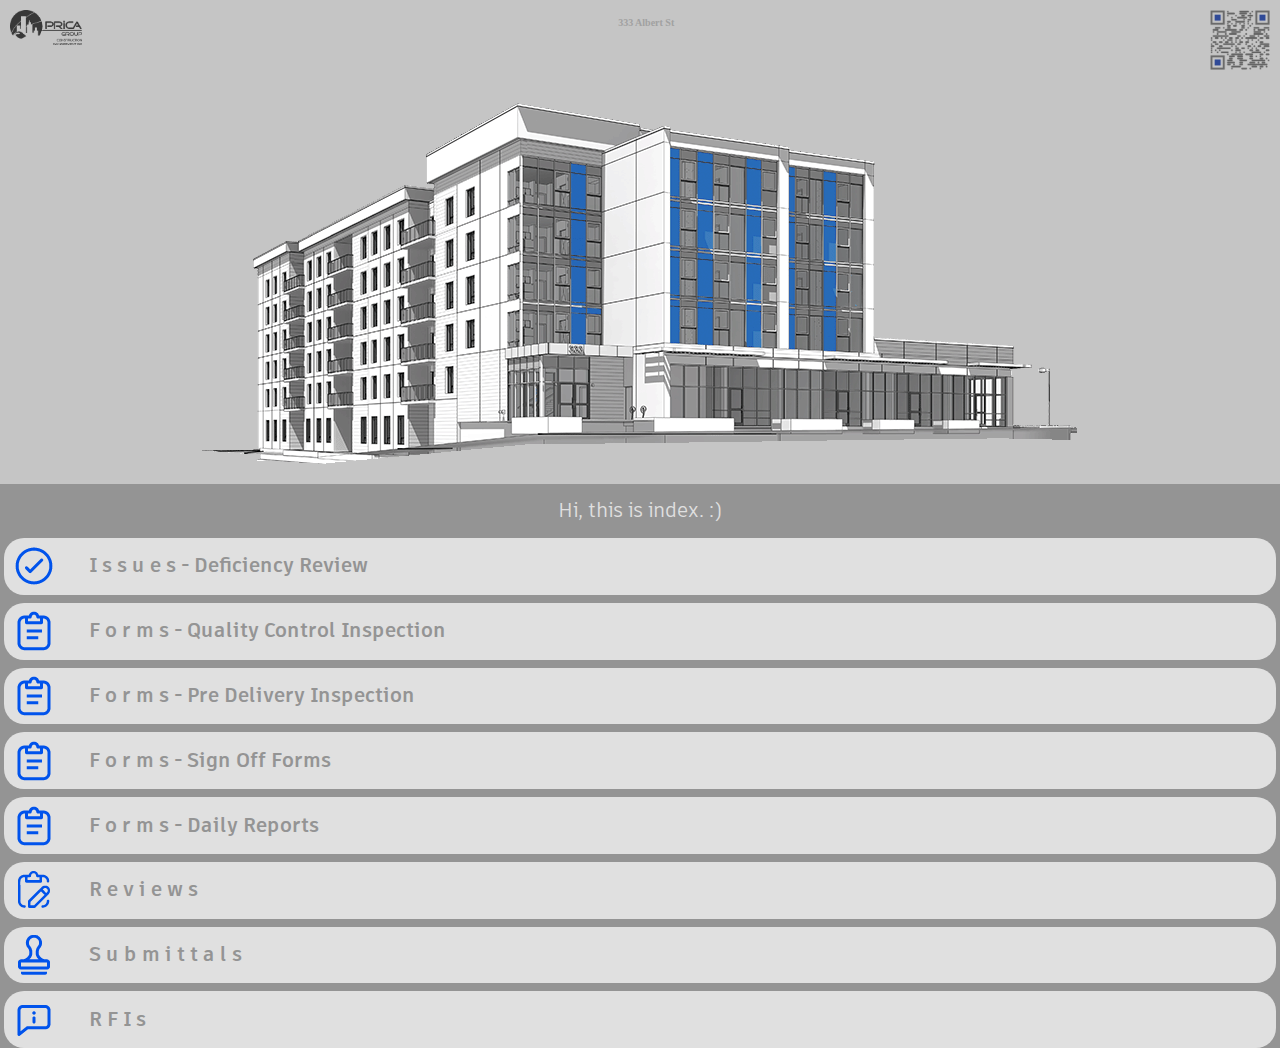
<file: index.html>
<!DOCTYPE html>
<html lang="en">

<head>
    <meta charset="UTF-8">
    <meta name="viewport" content="width=device-width, initial-scale=1.0">
    <title>Power BI Buttons</title>
    <style>
        body {
            position: relative;
            height: 1vh;
            margin: 0rem;
            display: flex;
            flex-direction: column;
            justify-content: space-between;
            background-color: rgb(148, 148, 148);
        }

        /* .upper-buttons, */
        /* .lower-buttons {
            display: flex;
          
            justify-content: space-between;
            padding: 1px;
            background-color: rgb(255, 255, 255);
        } */

        .top_header {
            display: flex;
            justify-content: space-between;
            padding: 10px;
            background-color: rgb(197, 197, 197);
        }

        #top_text{font-size: 10px; font-family: './fonts_and_common_media/Artifakt Element Regula'; color: #a1a1a1;}

        .memorandum_application img {
            width: auto;  /* Maintain aspect ratio */
            height: 35px; /* Set your desired height */
        }

    @font-face {
    font-family: './fonts_and_common_media/Artifakt Element Regular';
    src: url('./fonts_and_common_media/ArtifaktElement-Regular.woff2') format('woff2');
    font-weight: lighter; /* or 'bold' if applicable */
    font-style: normal; /* or 'italic' if applicable */
    }


    @font-face {
    font-family: './fonts_and_common_media/Artifakt Element Bold';
    src: url('./fonts_and_common_media/ArtifaktElement-Bold.woff2') format('woff2');
    font-weight: bold; /* or 'bold' if applicable */
    font-style: normal; /* or 'italic' if applicable */
    }

    

        .main_header {font-family: './fonts_and_common_media/Artifakt Element Bold', sans-serif; background-color: rgb(197, 197, 197); height: 200px;}

        .header2{background-color: rgb(148, 148, 148); font-family: './fonts_and_common_media/Artifakt Element Regular', sans-serif; height: 50px; }



        h1{font-size: 5px; color: rgb(224, 224, 224);text-align: center;}

        /* h2{font-size: 20px; color: rgb(0, 0, 0);text-align: left; font-weight: 900;} */

  
        .main_text{font-family: './fonts_and_common_media/Artifakt Element Regular', sans-serif; font-weight: 100; font-size: 20px;}

        .main_header {
    max-width: 100%; /* Set the maximum width of the container */
    display: flex;
    justify-content: center; /* Center horizontally */
    align-items: center; /* Center vertically */
    height: 100vh; /* Set the container height to fill the viewport height */
}

.main_header img {
    max-width: 100%; /* Make the image responsive */
    height: auto; /* Allow the image to maintain its aspect ratio */
}

/* #qr-image {
    height: 60px;
} */

.report_buttons {
    display: flex;
    /* border: solid rgb(101, 102, 105); */
    border-radius: 20px; /* Rounded corners */
    justify-content: space-between;
    align-items: center; /* Center vertically */
    padding: 1px 1px 1px 10px;
    background-color: rgb(224, 224, 224);
    margin: 4px; /* Adjust margin as needed */
}

.report_buttons a {
    display: flex;
    align-items: center; /* Center vertically */
    text-decoration: none; /* Remove underline for the link */
    width: 100%; /* Make the entire div clickable */
}

.report_buttons a img{
height: 40px;
}

.report_buttons h1 {
    font-family: './fonts_and_common_media/Artifakt Element Bold', sans-serif;
    font-weight: 900;
    font-size: 20px;
    color: rgb(148, 148, 148);
    margin-left: 35px;
}

.button-link {
    display: inline-block;
    padding: 0px 40px 5px 50px;
    background-color: rgb(224, 224, 224); /* Button background color */
    color: #613535; /* Text color */
    text-decoration: none; /* Remove underline from the link */
    border-radius: 10px; /* Rounded corners */
    transition: background-color 0.3s ease; /* Smooth transition on hover */
}

.button-link:hover {
    background-color: #ffffff; /* Change the background color on hover */
}

.report_buttons:hover {
    background-color: #ffffff; /* Change the background color on hover */
}

.module_index{font-family: './fonts_and_common_media/Artifakt Element Bold', sans-serif; font-weight: 600; font-size: 35px; color: rgb(0, 0, 0); text-decoration: none;}

/* ######################################## */

.bottom-text {
    position: bottom;
    bottom: 0;
    font-family: './fonts_and_common_media/Artifakt Element Regular', sans-serif; 
    font-weight: 100; 
    font-size: 9px; 
    text-decoration: none;
    /* width: 100%; */
    left: 0;
    right: 0;
    text-align: center;
    color: rgb(224, 224, 224);
    position: fixed;
    left: 50%; /* Center horizontally */
    transform: translateX(-50%); /* Center horizontally */
    /* padding: 1px; */
}


/* ############################################ */




    </style>
</head>


<!-- ########___################################################################################################################
######################################################################################################################## -->

<body>
    <div class="top_header">
        <a 
            class="memorandum_application">
            <img src="./fonts_and_common_media/app_pgcm_logo.png" alt="PGCM Logo">
        </a>
<h1 id="top_text"> 333 Albert St </h1>
        <!-- <a 
            class="memorandum_application">
            <img src="app_pge_logo.png" alt="Power BI Button">
        </a> -->

        <a 
        class="memorandum_application">
        <img src="./333_albert/app_qr_333_albert.png" alt="QR Sharing app" style="height: 60px;">
    </a>
    </div>
    
    <div class="main_header"><img id="imageid" src="./333_albert/albert333.png" alt="333 Albert Street, Waterloo, Ontario"></div>
    <div class="header2"><h1 class="main_text">Hi, this is index. :)</h1></div>

<!-- ############################### -->



<!-- ############################### -->


    <div class="report_buttons">
        <a href="https://app.powerbi.com/view?r=eyJrIjoiZjY0OGVlMTMtYzhkNC00MThjLWI4MWYtMDViNGNkM2E5MjJmIiwidCI6Ijg0MWZjZmJkLTU3ZTYtNGU1Mi1iYWVmLWMyYTU2YzAyY2NkNSJ9">
            <img src="./333_albert/acc_issues_icon.png" alt="Issues Button" height="80" >
            <h1 class="module_index">I s s u e s  -  Deficiency Review</h1>
        </a>
    </div>


    <div class="report_buttons">
        <a href="https://app.powerbi.com/view?r=eyJrIjoiZjY0OGVlMTMtYzhkNC00MThjLWI4MWYtMDViNGNkM2E5MjJmIiwidCI6Ijg0MWZjZmJkLTU3ZTYtNGU1Mi1iYWVmLWMyYTU2YzAyY2NkNSJ9">
            <img src="./333_albert/acc_forms_icon.png" alt="Forms Button" height="80" >
            <h1 class="module_index">F o r m s - Quality Control Inspection</h1>
        </a>
    </div>

    <div class="report_buttons">
        <a href="https://app.powerbi.com/view?r=eyJrIjoiZjY0OGVlMTMtYzhkNC00MThjLWI4MWYtMDViNGNkM2E5MjJmIiwidCI6Ijg0MWZjZmJkLTU3ZTYtNGU1Mi1iYWVmLWMyYTU2YzAyY2NkNSJ9">
            <img src="./333_albert/acc_forms_icon.png" alt="Forms Button" height="80" >
            <h1 class="module_index">F o r m s - Pre Delivery Inspection</h1>
        </a>
    </div>

    <div class="report_buttons">
        <a href="https://app.powerbi.com/view?r=eyJrIjoiZjY0OGVlMTMtYzhkNC00MThjLWI4MWYtMDViNGNkM2E5MjJmIiwidCI6Ijg0MWZjZmJkLTU3ZTYtNGU1Mi1iYWVmLWMyYTU2YzAyY2NkNSJ9">
            <img src="./333_albert/acc_forms_icon.png" alt="Forms Button" height="80" >
            <h1 class="module_index">F o r m s - Sign Off Forms</h1>
        </a>
    </div>

    <div class="report_buttons">
        <a href="https://app.powerbi.com/view?r=eyJrIjoiZjY0OGVlMTMtYzhkNC00MThjLWI4MWYtMDViNGNkM2E5MjJmIiwidCI6Ijg0MWZjZmJkLTU3ZTYtNGU1Mi1iYWVmLWMyYTU2YzAyY2NkNSJ9">
            <img src="./333_albert/acc_forms_icon.png" alt="Forms Button" height="80" >
            <h1 class="module_index">F o r m s - Daily Reports</h1>
        </a>
    </div>

    <div class="report_buttons">
        <a href="https://app.powerbi.com/view?r=eyJrIjoiZjY0OGVlMTMtYzhkNC00MThjLWI4MWYtMDViNGNkM2E5MjJmIiwidCI6Ijg0MWZjZmJkLTU3ZTYtNGU1Mi1iYWVmLWMyYTU2YzAyY2NkNSJ9">
            <img src="./333_albert/acc_reviews_icon.png" alt="Reviews Button" height="80" >
            <h1 class="module_index">R e v i e w s</h1>
        </a>
    </div>


    <div class="report_buttons">
        <a href="https://app.powerbi.com/view?r=eyJrIjoiZjY0OGVlMTMtYzhkNC00MThjLWI4MWYtMDViNGNkM2E5MjJmIiwidCI6Ijg0MWZjZmJkLTU3ZTYtNGU1Mi1iYWVmLWMyYTU2YzAyY2NkNSJ9">
            <img src="./333_albert/acc_submittals_icon.png" alt="Submittals Button" height="80" >
            <h1 class="module_index">S u b m i t t a l s</h1>
        </a>
    </div>


    <div class="report_buttons">
        <a href="https://app.powerbi.com/view?r=eyJrIjoiZjY0OGVlMTMtYzhkNC00MThjLWI4MWYtMDViNGNkM2E5MjJmIiwidCI6Ijg0MWZjZmJkLTU3ZTYtNGU1Mi1iYWVmLWMyYTU2YzAyY2NkNSJ9">
            <img src="./333_albert/acc_rfi_icon.png" alt="RFIs Button" height="80" >
            <h1 class="module_index">R F I s</h1>
        </a>
    </div>

    <!-- <div class="report_buttons">
        <a href="https://app.powerbi.com/view?r=eyJrIjoiZjY0OGVlMTMtYzhkNC00MThjLWI4MWYtMDViNGNkM2E5MjJmIiwidCI6Ijg0MWZjZmJkLTU3ZTYtNGU1Mi1iYWVmLWMyYTU2YzAyY2NkNSJ9">
            <img src="./333_albert/acc_correspondence_icon.png" alt="Correspondence Button" height="80" >
            <h1 class="module_index">C o r r e s p o n d e n c e</h1>
        </a>
    </div> -->

   <div>
    <p class="bottom-text">Prica Group Construction Management Inc</p>
</div>

</body>

</html>
</file>
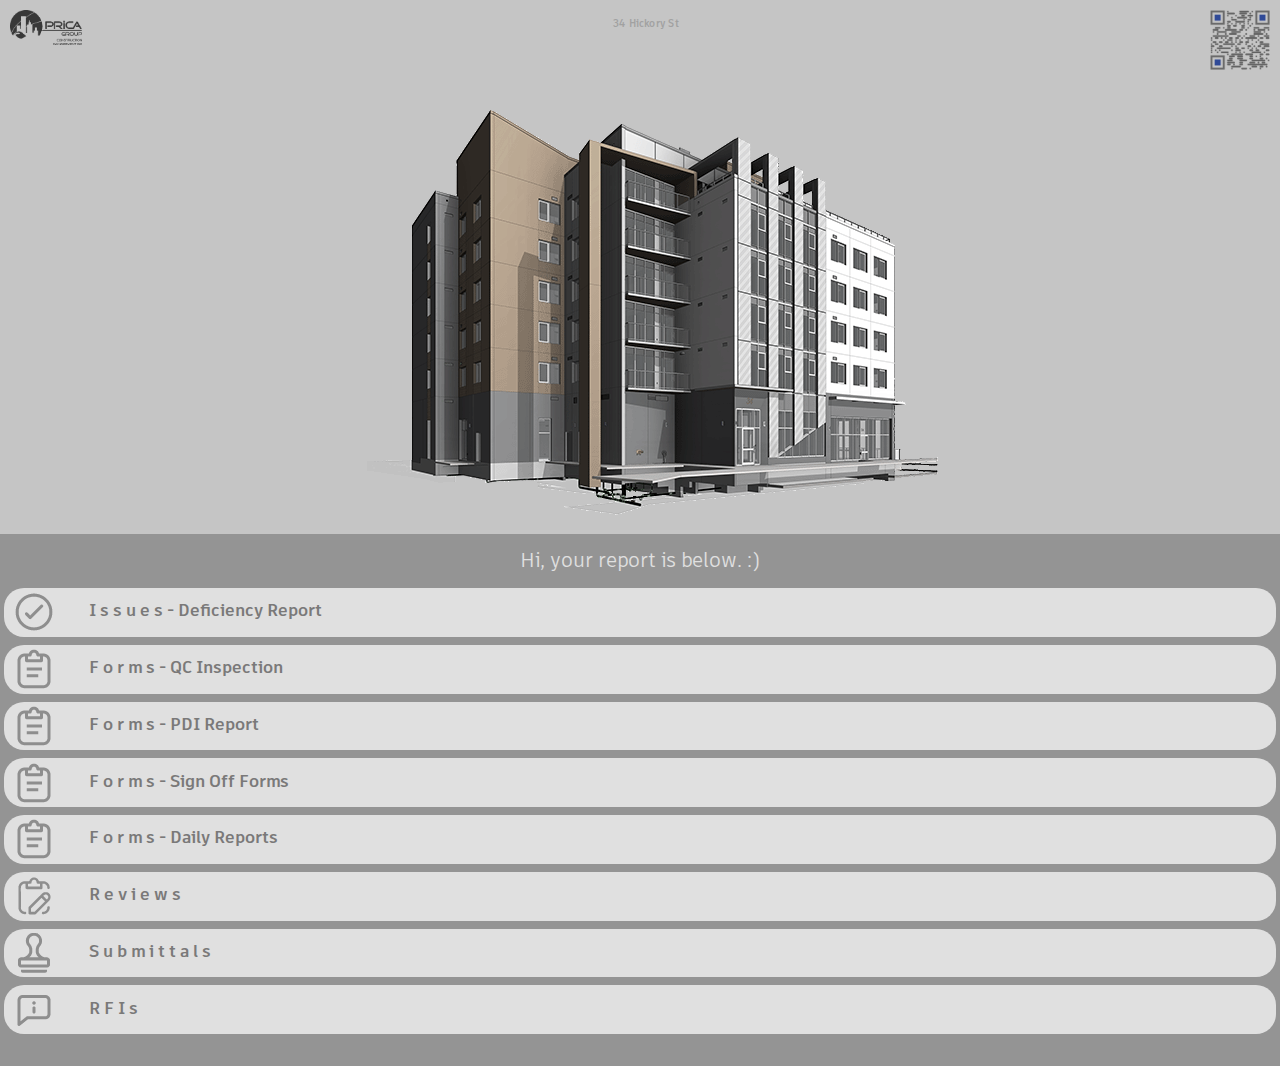
<file: 34hickory_waterloo.html>
<!DOCTYPE html>
<html lang="en">

<head>
    <meta charset="UTF-8">
    <meta name="viewport" content="width=device-width, initial-scale=1.0">
    <title>34 Hickory St - Reports</title>
    <link rel="icon" href="./fonts_and_common_media/pg_globe_favicon.ico" type="image/x-icon">
    <style>
        body {
            position: relative;
            height: 1vh;
            margin: 0rem;
            display: flex;
            flex-direction: column;
            justify-content: space-between;
            background-color: rgb(148, 148, 148);
        }

        /* .upper-buttons, */
        /* .lower-buttons {
            display: flex;
          
            justify-content: space-between;
            padding: 1px;
            background-color: rgb(255, 255, 255);
        } */

        .top_header {
            display: flex;
            justify-content: space-between;
            padding: 10px;
            background-color: rgb(197, 197, 197);
        }

        #top_text{font-size: 10px; font-family: './fonts_and_common_media/Artifakt Element Bold'; color: #a1a1a1;}

        .memorandum_application img {
            width: auto;  /* Maintain aspect ratio */
            height: 35px; /* Set your desired height */
        }

    @font-face {
    font-family: './fonts_and_common_media/Artifakt Element Regular';
    src: url('./fonts_and_common_media/ArtifaktElement-Regular.woff2') format('woff2');
    font-weight: lighter; /* or 'bold' if applicable */
    font-style: normal; /* or 'italic' if applicable */
    }


    @font-face {
    font-family: './fonts_and_common_media/Artifakt Element Bold';
    src: url('./fonts_and_common_media/ArtifaktElement-Bold.woff2') format('woff2');
    font-weight: bold; /* or 'bold' if applicable */
    font-style: normal; /* or 'italic' if applicable */
    }

    

        .main_header {font-family: './fonts_and_common_media/Artifakt Element Bold', sans-serif; background-color: rgb(197, 197, 197); height: 200px;}

        .header2{background-color: rgb(148, 148, 148); font-family: './fonts_and_common_media/Artifakt Element Regular', sans-serif; height: 50px; }

        .header3{background-color: rgb(148, 148, 148); font-family: './fonts_and_common_media/Artifakt Element Regular', sans-serif; height: 25px; }


        h1{font-size: 5px; color: rgb(224, 224, 224);text-align: center;}

        /* h2{font-size: 20px; color: rgb(0, 0, 0);text-align: left; font-weight: 900;} */

  
        .main_text{font-family: './fonts_and_common_media/Artifakt Element Regular', sans-serif; font-weight: 100; font-size: 20px;}

        .main_header {
    max-width: 100%; /* Set the maximum width of the container */
    display: flex;
    justify-content: center; /* Center horizontally */
    align-items: center; /* Center vertically */
    height: 100vh; /* Set the container height to fill the viewport height */
}

.main_header img {
    max-width: 100%; /* Make the image responsive */
    height: auto; /* Allow the image to maintain its aspect ratio */
}

/* #qr-image {
    height: 60px;
} */

.report_buttons {
    display: flex;
    /* border: solid rgb(101, 102, 105); */
    border-radius: 20px; /* Rounded corners */
    justify-content: space-between;
    align-items: center; /* Center vertically */
    padding: 1px 1px 1px 10px;
    background-color: rgb(224, 224, 224);
    margin: 4px; /* Adjust margin as needed */
}

.report_buttons a {
    display: flex;
    align-items: center; /* Center vertically */
    text-decoration: none; /* Remove underline for the link */
    width: 100%; /* Make the entire div clickable */
}

.report_buttons a img{
height: 40px;
}

.report_buttons h1 {
    font-family: './fonts_and_common_media/Artifakt Element Bold', sans-serif;
    font-weight: 900;
    font-size: 20px;
    color: rgb(148, 148, 148);
    margin-left: 35px;
}

.button-link {
    display: inline-block;
    padding: 0px 40px 5px 50px;
    background-color: rgb(224, 224, 224); /* Button background color */
    color: #613535; /* Text color */
    text-decoration: none; /* Remove underline from the link */
    border-radius: 10px; /* Rounded corners */
    transition: background-color 0.3s ease; /* Smooth transition on hover */
}

.button-link:hover {
    background-color: #ffffff; /* Change the background color on hover */
}

.report_buttons:hover {
    background-color: #ffffff; /* Change the background color on hover */
}

.module_index{font-family: './fonts_and_common_media/Artifakt Element Bold', sans-serif; font-weight: 600; font-size: 35px; color: rgb(0, 0, 0); text-decoration: none;}
h1.module_index{font-family: './fonts_and_common_media/Artifakt Element Bold', sans-serif; font-weight: 600; font-size: 17px; color: rgb(122, 121, 121); text-decoration: none;}




/* ######################################## */

.bottom-text {
    position: bottom;
    bottom: 0;
    font-family: './fonts_and_common_media/Artifakt Element Regular', sans-serif; 
    font-weight: 100; 
    font-size: 9px; 
    text-decoration: none;
    /* width: 100%; */
    left: 0;
    right: 0;
    text-align: center;
    color: rgb(224, 224, 224);
    position: fixed;
    left: 50%; /* Center horizontally */
    transform: translateX(-50%); /* Center horizontally */
    /* padding: 1px; */
}


/* ############################ssSSSSS################ */

#the_bottom_text{margin-top: 20px; color: rgb(148, 148, 148);}


/* <div class="header34"><h1 class="main_text_b"> "*" </h1></div> */

    </style>
</head>


<!-- ########___################################################################################################################
######################################################################################################################## -->

<body>
    <div class="top_header">
        <a 
            class="memorandum_application">
            <img src="./fonts_and_common_media/app_pgcm_logo.png" alt="PGCM Logo">
        </a>
<h1 id="top_text"> 34 Hickory St </h1>
        <!-- <a 
            class="memorandum_application">
            <img src="app_pge_logo.png" alt="Power BI Button">
        </a> -->

    <a 
    class="memorandum_application">
    <img src="./34_hickory/app_qr_34_hickory.png" alt="QR Sharing app" style="height: 60px;">
</a>
    </div>
    
    <div class="main_header"><img id="imageid" src="./34_hickory/34_hickory_street_waterloo.png" alt="34 Hickory Street, Waterloo, Ontario"></div>
    <!-- <div class="main_header"><img id="imageid" src="34_hickory_street_waterloo.png" alt="34 Hickory Street, Waterloo, Ontario"></div>
    <div class="main_header"><img id="imageid" src="./333_albert/34_hickory_street_waterloo.png" alt="34 Hickory Street, Waterloo, Ontario"></div>
    <div class="main_header"><img id="imageid" src="./333_albert/albert333.png" alt="333 Albert Street, Waterloo, Ontario"></div> -->
    <div class="header2"><h1 class="main_text">Hi, your report is below. :)</h1></div>

<!-- ############################### -->

 
<!-- ############################### -->





    <div class="report_buttons">
        <a href="https://app.powerbi.com/view?r=eyJrIjoiMmIyZTU1NDYtODFhZS00OWM5LWE4NzMtNjhjOTVlN2Y2YjY3IiwidCI6Ijg0MWZjZmJkLTU3ZTYtNGU1Mi1iYWVmLWMyYTU2YzAyY2NkNSJ9">
            <img src="./34_hickory/acc_issues_icon.png" alt="Issues Button" height="80" >
            <h1 class="module_index">I s s u e s  -  Deficiency Report</h1>
        </a>
    </div>


    <div class="report_buttons">
        <a href="https://app.powerbi.com/view?r=eyJrIjoiNzRkOTBhMzUtZmI1MS00NjQ2LTg5YjgtYzM2ZjY4MWFmMmUzIiwidCI6Ijg0MWZjZmJkLTU3ZTYtNGU1Mi1iYWVmLWMyYTU2YzAyY2NkNSJ9">
            <img src="./34_hickory/acc_forms_icon.png" alt="Forms Button" height="80" >
            <h1 class="module_index">F o r m s - QC Inspection</h1>
        </a>
    </div>

    <div class="report_buttons">
        <a href="https://app.powerbi.com/view?r=eyJrIjoiYTRkZDI3YjktMjQyZi00YzY5LWExMjAtNWU0NGNlN2EyMWExIiwidCI6Ijg0MWZjZmJkLTU3ZTYtNGU1Mi1iYWVmLWMyYTU2YzAyY2NkNSJ9">
            <img src="./34_hickory/acc_forms_icon.png" alt="Forms Button" height="80" >
            <h1 class="module_index">F o r m s - PDI Report</h1>
        </a>
    </div>

    <div class="report_buttons">
        <a href="https://app.powerbi.com/view?r=eyJrIjoiZDA0ZGU3YjAtMGNhZS00NmQ1LTkyZjYtMmY1YmUxODI1OTQ2IiwidCI6Ijg0MWZjZmJkLTU3ZTYtNGU1Mi1iYWVmLWMyYTU2YzAyY2NkNSJ9">
            <img src="./34_hickory/acc_forms_icon.png" alt="Forms Button" height="80" >
            <h1 class="module_index">F o r m s - Sign Off Forms</h1>
        </a>
    </div>

    <div class="report_buttons">
        <a href="https://app.powerbi.com/view?r=eyJrIjoiMTI1OWQ4N2MtNTdmNi00NTQxLWJhZDctOGZmMDA4NjM5MjczIiwidCI6Ijg0MWZjZmJkLTU3ZTYtNGU1Mi1iYWVmLWMyYTU2YzAyY2NkNSJ9">
            <img src="./34_hickory/acc_forms_icon.png" alt="Forms Button" height="80" >
            <h1 class="module_index">F o r m s - Daily Reports</h1>
        </a>
    </div>


    <div class="report_buttons">
        <a href="https://app.powerbi.com/view?r=eyJrIjoiNGExZmVmZDQtMTMyMy00MjQ1LWI3OWMtNGQ1MGEwODQ1YTVkIiwidCI6Ijg0MWZjZmJkLTU3ZTYtNGU1Mi1iYWVmLWMyYTU2YzAyY2NkNSJ9">
            <img src="./34_hickory/acc_reviews_icon.png" alt="Reviews Button" height="80" >
            <h1 class="module_index">R e v i e w s</h1>
        </a>
    </div>


    <div class="report_buttons">
        <a href="https://app.powerbi.com/view?r=eyJrIjoiNGIxM2EyMjAtYTZhYy00MzY2LTk1MzYtOGEzNGIwOWJjNTE1IiwidCI6Ijg0MWZjZmJkLTU3ZTYtNGU1Mi1iYWVmLWMyYTU2YzAyY2NkNSJ9">
            <img src="./34_hickory/acc_submittals_icon.png" alt="Submittals Button" height="80" >
            <h1 class="module_index">S u b m i t t a l s</h1>
        </a>
    </div>


    <div class="report_buttons">
        <a href="https://app.powerbi.com/view?r=eyJrIjoiZjM4YjFmNmQtMjAzOS00YzYzLWE2ZjQtODE1NmViMDYzYTI0IiwidCI6Ijg0MWZjZmJkLTU3ZTYtNGU1Mi1iYWVmLWMyYTU2YzAyY2NkNSJ9">
            <img src="./34_hickory/acc_rfi_icon.png" alt="RFIs Button" height="80" >
            <h1 class="module_index">R F I s</h1>
        </a>
    </div>

    <!-- <div class="report_buttons">
        <a href="https://app.powerbi.com/view?r=eyJrIjoiZjY0OGVlMTMtYzhkNC00MThjLWI4MWYtMDViNGNkM2E5MjJmIiwidCI6Ijg0MWZjZmJkLTU3ZTYtNGU1Mi1iYWVmLWMyYTU2YzAyY2NkNSJ9">
            <img src="./333_albert/acc_correspondence_icon.png" alt="Correspondence Button" height="80" >
            <h1 class="module_index">C o r r e s p o n d e n c e</h1>
        </a>
    </div> -->

    <div class="header34"><h1 class="main_textt", id="the_bottom_text"> "*" </h1></div>

   <div>
    <p class="bottom-text">Prica Group Construction Management Inc</p>
</div>

</body>

</html>
</file>
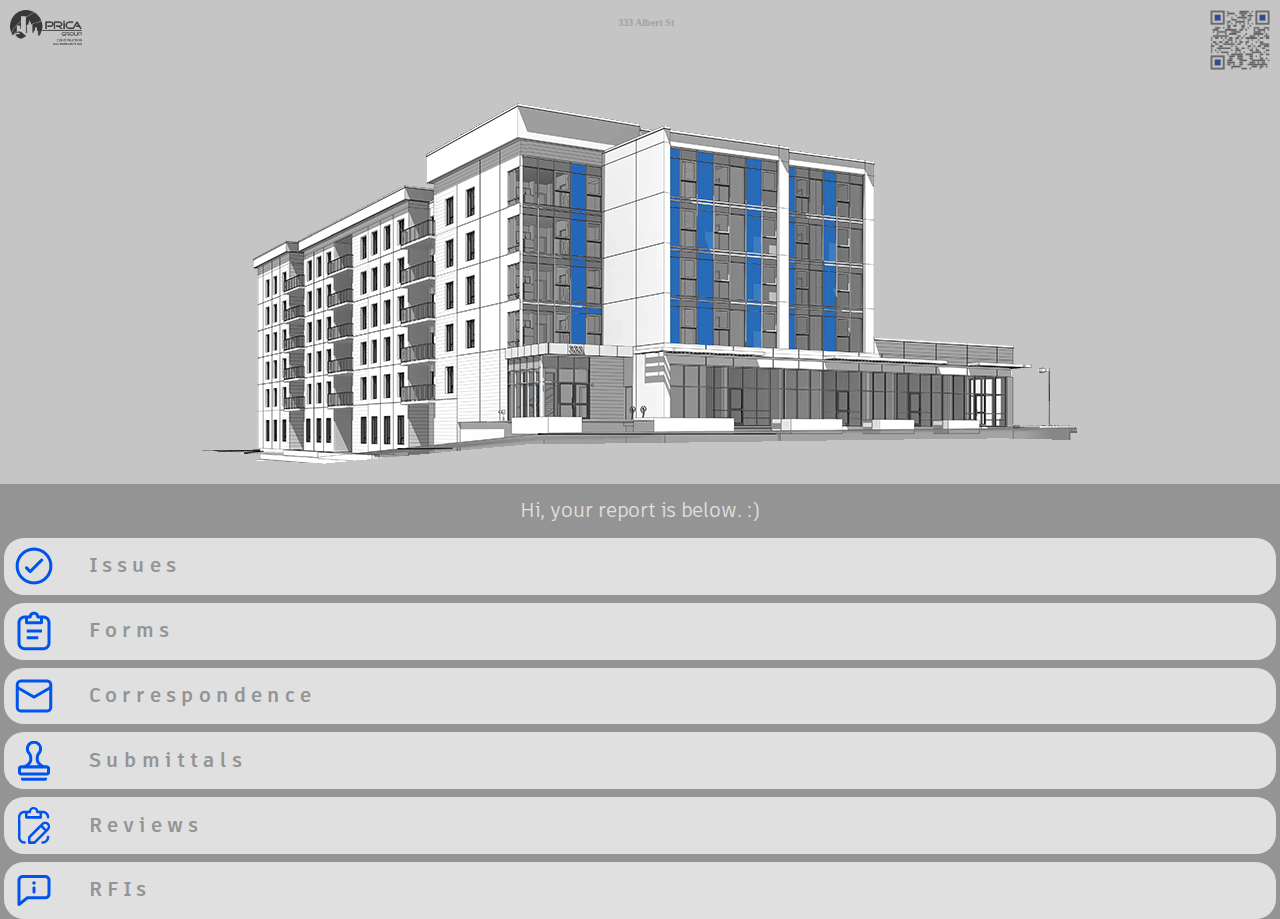
<file: _333_albert.html>
<!DOCTYPE html>
<html lang="en">

<head>
    <meta charset="UTF-8">
    <meta name="viewport" content="width=device-width, initial-scale=1.0">
    <title>Power BI Buttons</title>
    <style>
        body {
            position: relative;
            height: 1vh;
            margin: 0rem;
            display: flex;
            flex-direction: column;
            justify-content: space-between;
            background-color: rgb(148, 148, 148);
        }

        /* .upper-buttons, */
        /* .lower-buttons {
            display: flex;
          
            justify-content: space-between;
            padding: 1px;
            background-color: rgb(255, 255, 255);
        } */

        .top_header {
            display: flex;
            justify-content: space-between;
            padding: 10px;
            background-color: rgb(197, 197, 197);
        }

        #top_text{font-size: 10px; font-family: './fonts_and_common_media/Artifakt Element Regula'; color: #a1a1a1;}

        .memorandum_application img {
            width: auto;  /* Maintain aspect ratio */
            height: 35px; /* Set your desired height */
        }

    @font-face {
    font-family: './fonts_and_common_media/Artifakt Element Regular';
    src: url('./fonts_and_common_media/ArtifaktElement-Regular.woff2') format('woff2');
    font-weight: lighter; /* or 'bold' if applicable */
    font-style: normal; /* or 'italic' if applicable */
    }


    @font-face {
    font-family: './fonts_and_common_media/Artifakt Element Bold';
    src: url('./fonts_and_common_media/ArtifaktElement-Bold.woff2') format('woff2');
    font-weight: bold; /* or 'bold' if applicable */
    font-style: normal; /* or 'italic' if applicable */
    }

    

        .main_header {font-family: './fonts_and_common_media/Artifakt Element Bold', sans-serif; background-color: rgb(197, 197, 197); height: 200px;}

        .header2{background-color: rgb(148, 148, 148); font-family: './fonts_and_common_media/Artifakt Element Regular', sans-serif; height: 50px; }



        h1{font-size: 5px; color: rgb(224, 224, 224);text-align: center;}

        /* h2{font-size: 20px; color: rgb(0, 0, 0);text-align: left; font-weight: 900;} */

  
        .main_text{font-family: './fonts_and_common_media/Artifakt Element Regular', sans-serif; font-weight: 100; font-size: 20px;}

        .main_header {
    max-width: 100%; /* Set the maximum width of the container */
    display: flex;
    justify-content: center; /* Center horizontally */
    align-items: center; /* Center vertically */
    height: 100vh; /* Set the container height to fill the viewport height */
}

.main_header img {
    max-width: 100%; /* Make the image responsive */
    height: auto; /* Allow the image to maintain its aspect ratio */
}

/* #qr-image {
    height: 60px;
} */

.report_buttons {
    display: flex;
    /* border: solid rgb(101, 102, 105); */
    border-radius: 20px; /* Rounded corners */
    justify-content: space-between;
    align-items: center; /* Center vertically */
    padding: 1px 1px 1px 10px;
    background-color: rgb(224, 224, 224);
    margin: 4px; /* Adjust margin as needed */
}

.report_buttons a {
    display: flex;
    align-items: center; /* Center vertically */
    text-decoration: none; /* Remove underline for the link */
    width: 100%; /* Make the entire div clickable */
}

.report_buttons a img{
height: 40px;
}

.report_buttons h1 {
    font-family: './fonts_and_common_media/Artifakt Element Bold', sans-serif;
    font-weight: 900;
    font-size: 20px;
    color: rgb(148, 148, 148);
    margin-left: 35px;
}

.button-link {
    display: inline-block;
    padding: 0px 40px 5px 50px;
    background-color: rgb(224, 224, 224); /* Button background color */
    color: #613535; /* Text color */
    text-decoration: none; /* Remove underline from the link */
    border-radius: 10px; /* Rounded corners */
    transition: background-color 0.3s ease; /* Smooth transition on hover */
}

.button-link:hover {
    background-color: #ffffff; /* Change the background color on hover */
}

.report_buttons:hover {
    background-color: #ffffff; /* Change the background color on hover */
}

.module_index{font-family: './fonts_and_common_media/Artifakt Element Bold', sans-serif; font-weight: 600; font-size: 35px; color: rgb(0, 0, 0); text-decoration: none;}

/* ######################################## */

.bottom-text {
    position: bottom;
    bottom: 0;
    font-family: './fonts_and_common_media/Artifakt Element Regular', sans-serif; 
    font-weight: 100; 
    font-size: 9px; 
    text-decoration: none;
    /* width: 100%; */
    left: 0;
    right: 0;
    text-align: center;
    color: rgb(224, 224, 224);
    position: fixed;
    left: 50%; /* Center horizontally */
    transform: translateX(-50%); /* Center horizontally */
    /* padding: 1px; */
}


/* ############################################ */




    </style>
</head>


<!-- #################___#######################################################################################################
######################################################################################################################## -->

<body>
    <div class="top_header">
        <a 
            class="memorandum_application">
            <img src="./fonts_and_common_media/app_pgcm_logo.png" alt="PGCM Logo">
        </a>
<h1 id="top_text"> 333 Albert St </h1>
        <!-- <a 
            class="memorandum_application">
            <img src="app_pge_logo.png" alt="Power BI Button">
        </a> -->

        <a 
        class="memorandum_application">
        <img src="./333_albert/app_qr_333_albert.png" alt="QR Sharing app" style="height: 60px;">
    </a>
    </div>
    
    <div class="main_header"><img id="imageid" src="./333_albert/albert333.png" alt="333 Albert Street, Waterloo, Ontario"></div>
    <div class="header2"><h1 class="main_text">Hi, your report is below. :)</h1></div>

<!-- ############################### -->



<!-- ################################## -->


    <div class="report_buttons">
        <a href="https://app.powerbi.com/view?r=eyJrIjoiZjY0OGVlMTMtYzhkNC00MThjLWI4MWYtMDViNGNkM2E5MjJmIiwidCI6Ijg0MWZjZmJkLTU3ZTYtNGU1Mi1iYWVmLWMyYTU2YzAyY2NkNSJ9">
            <img src="./333_albert/acc_issues_icon.png" alt="Issues Button" height="80" >
            <h1 class="module_index">I s s u e s</h1>
        </a>
    </div>


    <div class="report_buttons">
        <a href="https://app.powerbi.com/view?r=eyJrIjoiZjY0OGVlMTMtYzhkNC00MThjLWI4MWYtMDViNGNkM2E5MjJmIiwidCI6Ijg0MWZjZmJkLTU3ZTYtNGU1Mi1iYWVmLWMyYTU2YzAyY2NkNSJ9">
            <img src="./333_albert/acc_forms_icon.png" alt="Forms Button" height="80" >
            <h1 class="module_index">F o r m s</h1>
        </a>
    </div>


    <div class="report_buttons">
        <a href="https://app.powerbi.com/view?r=eyJrIjoiZjY0OGVlMTMtYzhkNC00MThjLWI4MWYtMDViNGNkM2E5MjJmIiwidCI6Ijg0MWZjZmJkLTU3ZTYtNGU1Mi1iYWVmLWMyYTU2YzAyY2NkNSJ9">
            <img src="./333_albert/acc_correspondence_icon.png" alt="Correspondence Button" height="80" >
            <h1 class="module_index">C o r r e s p o n d e n c e</h1>
        </a>
    </div>


    <div class="report_buttons">
        <a href="https://app.powerbi.com/view?r=eyJrIjoiZjY0OGVlMTMtYzhkNC00MThjLWI4MWYtMDViNGNkM2E5MjJmIiwidCI6Ijg0MWZjZmJkLTU3ZTYtNGU1Mi1iYWVmLWMyYTU2YzAyY2NkNSJ9">
            <img src="./333_albert/acc_submittals_icon.png" alt="Submittals Button" height="80" >
            <h1 class="module_index">S u b m i t t a l s</h1>
        </a>
    </div>

    <div class="report_buttons">
        <a href="https://app.powerbi.com/view?r=eyJrIjoiZjY0OGVlMTMtYzhkNC00MThjLWI4MWYtMDViNGNkM2E5MjJmIiwidCI6Ijg0MWZjZmJkLTU3ZTYtNGU1Mi1iYWVmLWMyYTU2YzAyY2NkNSJ9">
            <img src="./333_albert/acc_reviews_icon.png" alt="Reviews Button" height="80" >
            <h1 class="module_index">R e v i e w s</h1>
        </a>
    </div>

    <div class="report_buttons">
        <a href="https://app.powerbi.com/view?r=eyJrIjoiZjY0OGVlMTMtYzhkNC00MThjLWI4MWYtMDViNGNkM2E5MjJmIiwidCI6Ijg0MWZjZmJkLTU3ZTYtNGU1Mi1iYWVmLWMyYTU2YzAyY2NkNSJ9">
            <img src="./333_albert/acc_rfi_icon.png" alt="RFIs Button" height="80" >
            <h1 class="module_index">R F I s</h1>
        </a>
    </div>

   <div>
    <p class="bottom-text">Prica Group Construction Management Inc</p>
</div>

</body>

</html>
</file>
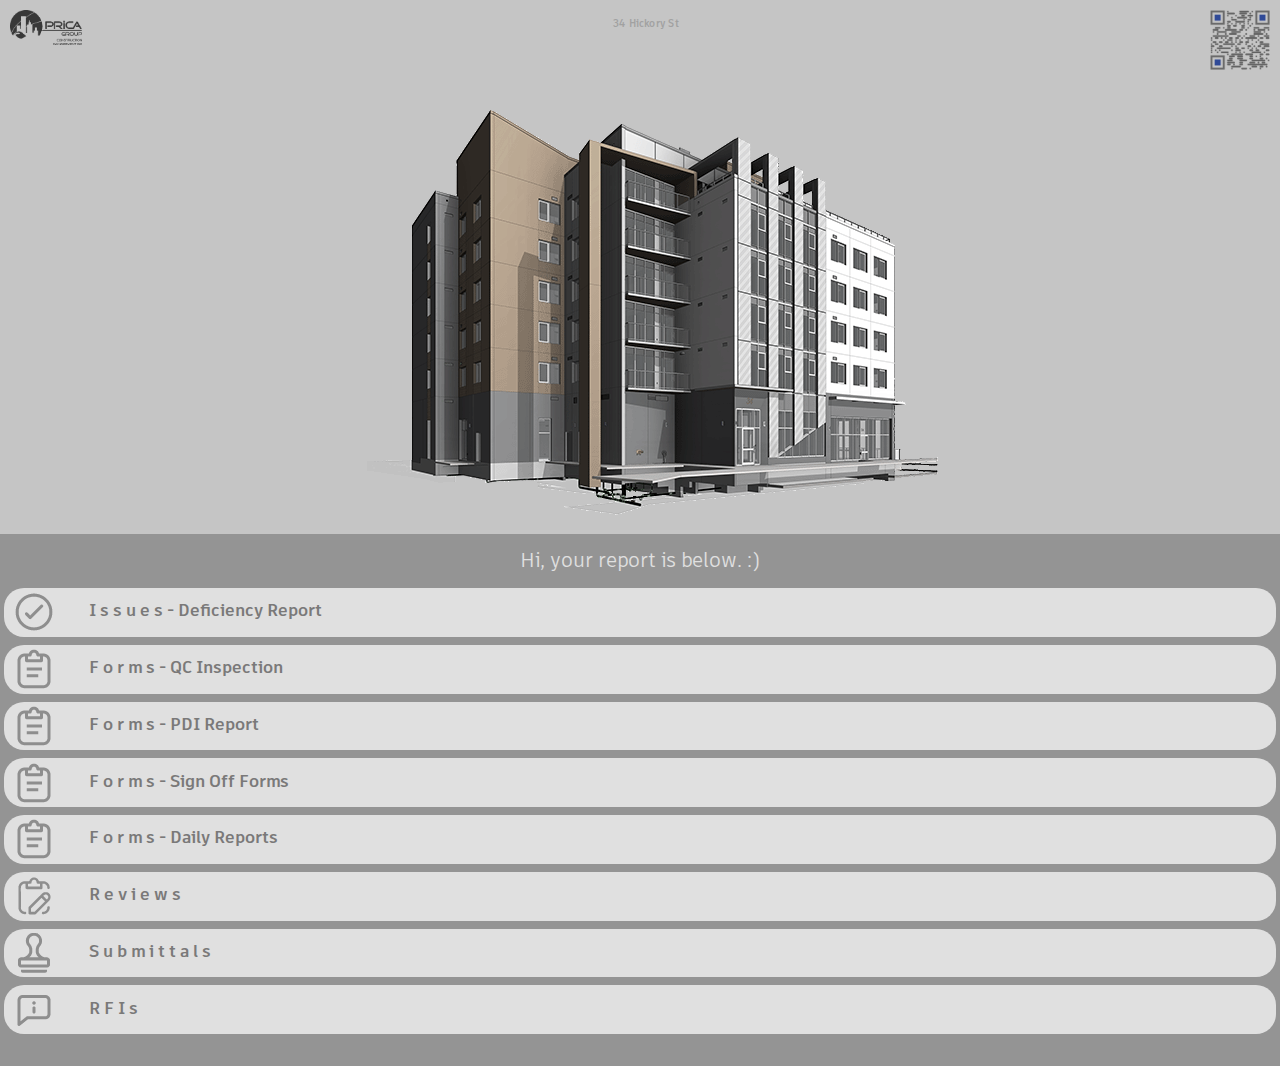
<file: build.html>
<!DOCTYPE html>
<html lang="en">

<head>
    <meta charset="UTF-8">
    <meta name="viewport" content="width=device-width, initial-scale=1.0">
    <title>34 Hickory St - Reports</title>
    <link rel="icon" href="./fonts_and_common_media/pg_globe_favicon.ico" type="image/x-icon">
    <style>
        body {
            position: relative;
            height: 1vh;
            margin: 0rem;
            display: flex;
            flex-direction: column;
            justify-content: space-between;
            background-color: rgb(148, 148, 148);
        }

        /* .upper-buttons, */
        /* .lower-buttons {
            display: flex;
          
            justify-content: space-between;
            padding: 1px;
            background-color: rgb(255, 255, 255);
        } */

        .top_header {
            display: flex;
            justify-content: space-between;
            padding: 10px;
            background-color: rgb(197, 197, 197);
        }

        #top_text{font-size: 10px; font-family: './fonts_and_common_media/Artifakt Element Bold'; color: #a1a1a1;}

        .memorandum_application img {
            width: auto;  /* Maintain aspect ratio */
            height: 35px; /* Set your desired height */
        }

    @font-face {
    font-family: './fonts_and_common_media/Artifakt Element Regular';
    src: url('./fonts_and_common_media/ArtifaktElement-Regular.woff2') format('woff2');
    font-weight: lighter; /* or 'bold' if applicable */
    font-style: normal; /* or 'italic' if applicable */
    }


    @font-face {
    font-family: './fonts_and_common_media/Artifakt Element Bold';
    src: url('./fonts_and_common_media/ArtifaktElement-Bold.woff2') format('woff2');
    font-weight: bold; /* or 'bold' if applicable */
    font-style: normal; /* or 'italic' if applicable */
    }

    

        .main_header {font-family: './fonts_and_common_media/Artifakt Element Bold', sans-serif; background-color: rgb(197, 197, 197); height: 200px;}

        .header2{background-color: rgb(148, 148, 148); font-family: './fonts_and_common_media/Artifakt Element Regular', sans-serif; height: 50px; }

        .header3{background-color: rgb(148, 148, 148); font-family: './fonts_and_common_media/Artifakt Element Regular', sans-serif; height: 25px; }


        h1{font-size: 5px; color: rgb(224, 224, 224);text-align: center;}

        /* h2{font-size: 20px; color: rgb(0, 0, 0);text-align: left; font-weight: 900;} */

  
        .main_text{font-family: './fonts_and_common_media/Artifakt Element Regular', sans-serif; font-weight: 100; font-size: 20px;}

        .main_header {
    max-width: 100%; /* Set the maximum width of the container */
    display: flex;
    justify-content: center; /* Center horizontally */
    align-items: center; /* Center vertically */
    height: 100vh; /* Set the container height to fill the viewport height */
}

.main_header img {
    max-width: 100%; /* Make the image responsive */
    height: auto; /* Allow the image to maintain its aspect ratio */
}

/* #qr-image {
    height: 60px;
} */

.report_buttons {
    display: flex;
    /* border: solid rgb(101, 102, 105); */
    border-radius: 20px; /* Rounded corners */
    justify-content: space-between;
    align-items: center; /* Center vertically */
    padding: 1px 1px 1px 10px;
    background-color: rgb(224, 224, 224);
    margin: 4px; /* Adjust margin as needed */
}

.report_buttons a {
    display: flex;
    align-items: center; /* Center vertically */
    text-decoration: none; /* Remove underline for the link */
    width: 100%; /* Make the entire div clickable */
}

.report_buttons a img{
height: 40px;
}

.report_buttons h1 {
    font-family: './fonts_and_common_media/Artifakt Element Bold', sans-serif;
    font-weight: 900;
    font-size: 20px;
    color: rgb(148, 148, 148);
    margin-left: 35px;
}

.button-link {
    display: inline-block;
    padding: 0px 40px 5px 50px;
    background-color: rgb(224, 224, 224); /* Button background color */
    color: #613535; /* Text color */
    text-decoration: none; /* Remove underline from the link */
    border-radius: 10px; /* Rounded corners */
    transition: background-color 0.3s ease; /* Smooth transition on hover */
}

.button-link:hover {
    background-color: #ffffff; /* Change the background color on hover */
}

.report_buttons:hover {
    background-color: #ffffff; /* Change the background color on hover */
}

.module_index{font-family: './fonts_and_common_media/Artifakt Element Bold', sans-serif; font-weight: 600; font-size: 35px; color: rgb(0, 0, 0); text-decoration: none;}
h1.module_index{font-family: './fonts_and_common_media/Artifakt Element Bold', sans-serif; font-weight: 600; font-size: 17px; color: rgb(122, 121, 121); text-decoration: none;}




/* ######################################## */

.bottom-text {
    position: bottom;
    bottom: 0;
    font-family: './fonts_and_common_media/Artifakt Element Regular', sans-serif; 
    font-weight: 100; 
    font-size: 9px; 
    text-decoration: none;
    /* width: 100%; */
    left: 0;
    right: 0;
    text-align: center;
    color: rgb(224, 224, 224);
    position: fixed;
    left: 50%; /* Center horizontally */
    transform: translateX(-50%); /* Center horizontally */
    /* padding: 1px; */
}


/* ############################ssSSSSS################ */

#the_bottom_text{margin-top: 20px; color: rgb(148, 148, 148);}


/* <div class="header34"><h1 class="main_text_b"> "*" </h1></div> */

    </style>
</head>


<!-- ########___################################################################################################################
######################################################################################################################## -->

<body>
    <div class="top_header">
        <a 
            class="memorandum_application">
            <img src="./fonts_and_common_media/app_pgcm_logo.png" alt="PGCM Logo">
        </a>
<h1 id="top_text"> 34 Hickory St </h1>
        <!-- <a 
            class="memorandum_application">
            <img src="app_pge_logo.png" alt="Power BI Button">
        </a> -->

    <a 
    class="memorandum_application">
    <img src="./34_hickory/app_qr_34_hickory.png" alt="QR Sharing app" style="height: 60px;">
</a>
    </div>
    
    <div class="main_header"><img id="imageid" src="./34_hickory/34_hickory_street_waterloo.png" alt="34 Hickory Street, Waterloo, Ontario"></div>
    <!-- <div class="main_header"><img id="imageid" src="34_hickory_street_waterloo.png" alt="34 Hickory Street, Waterloo, Ontario"></div>
    <div class="main_header"><img id="imageid" src="./333_albert/34_hickory_street_waterloo.png" alt="34 Hickory Street, Waterloo, Ontario"></div>
    <div class="main_header"><img id="imageid" src="./333_albert/albert333.png" alt="333 Albert Street, Waterloo, Ontario"></div> -->
    <div class="header2"><h1 class="main_text">Hi, your report is below. :)</h1></div>

<!-- ############################### -->

 
<!-- ############################### -->





    <div class="report_buttons">
        <a href="https://app.powerbi.com/view?r=eyJrIjoiMmIyZTU1NDYtODFhZS00OWM5LWE4NzMtNjhjOTVlN2Y2YjY3IiwidCI6Ijg0MWZjZmJkLTU3ZTYtNGU1Mi1iYWVmLWMyYTU2YzAyY2NkNSJ9">
            <img src="./34_hickory/acc_issues_icon.png" alt="Issues Button" height="80" >
            <h1 class="module_index">I s s u e s  -  Deficiency Report</h1>
        </a>
    </div>


    <div class="report_buttons">
        <a href="https://app.powerbi.com/view?r=eyJrIjoiNzRkOTBhMzUtZmI1MS00NjQ2LTg5YjgtYzM2ZjY4MWFmMmUzIiwidCI6Ijg0MWZjZmJkLTU3ZTYtNGU1Mi1iYWVmLWMyYTU2YzAyY2NkNSJ9">
            <img src="./34_hickory/acc_forms_icon.png" alt="Forms Button" height="80" >
            <h1 class="module_index">F o r m s - QC Inspection</h1>
        </a>
    </div>

    <div class="report_buttons">
        <a href="https://app.powerbi.com/view?r=eyJrIjoiYTRkZDI3YjktMjQyZi00YzY5LWExMjAtNWU0NGNlN2EyMWExIiwidCI6Ijg0MWZjZmJkLTU3ZTYtNGU1Mi1iYWVmLWMyYTU2YzAyY2NkNSJ9">
            <img src="./34_hickory/acc_forms_icon.png" alt="Forms Button" height="80" >
            <h1 class="module_index">F o r m s - PDI Report</h1>
        </a>
    </div>

    <div class="report_buttons">
        <a href="https://app.powerbi.com/view?r=eyJrIjoiZDA0ZGU3YjAtMGNhZS00NmQ1LTkyZjYtMmY1YmUxODI1OTQ2IiwidCI6Ijg0MWZjZmJkLTU3ZTYtNGU1Mi1iYWVmLWMyYTU2YzAyY2NkNSJ9">
            <img src="./34_hickory/acc_forms_icon.png" alt="Forms Button" height="80" >
            <h1 class="module_index">F o r m s - Sign Off Forms</h1>
        </a>
    </div>

    <div class="report_buttons">
        <a href="https://app.powerbi.com/view?r=eyJrIjoiMTI1OWQ4N2MtNTdmNi00NTQxLWJhZDctOGZmMDA4NjM5MjczIiwidCI6Ijg0MWZjZmJkLTU3ZTYtNGU1Mi1iYWVmLWMyYTU2YzAyY2NkNSJ9">
            <img src="./34_hickory/acc_forms_icon.png" alt="Forms Button" height="80" >
            <h1 class="module_index">F o r m s - Daily Reports</h1>
        </a>
    </div>


    <div class="report_buttons">
        <a href="https://app.powerbi.com/view?r=eyJrIjoiNGExZmVmZDQtMTMyMy00MjQ1LWI3OWMtNGQ1MGEwODQ1YTVkIiwidCI6Ijg0MWZjZmJkLTU3ZTYtNGU1Mi1iYWVmLWMyYTU2YzAyY2NkNSJ9">
            <img src="./34_hickory/acc_reviews_icon.png" alt="Reviews Button" height="80" >
            <h1 class="module_index">R e v i e w s</h1>
        </a>
    </div>


    <div class="report_buttons">
        <a href="https://app.powerbi.com/view?r=eyJrIjoiNGIxM2EyMjAtYTZhYy00MzY2LTk1MzYtOGEzNGIwOWJjNTE1IiwidCI6Ijg0MWZjZmJkLTU3ZTYtNGU1Mi1iYWVmLWMyYTU2YzAyY2NkNSJ9">
            <img src="./34_hickory/acc_submittals_icon.png" alt="Submittals Button" height="80" >
            <h1 class="module_index">S u b m i t t a l s</h1>
        </a>
    </div>


    <div class="report_buttons">
        <a href="https://app.powerbi.com/view?r=eyJrIjoiZjM4YjFmNmQtMjAzOS00YzYzLWE2ZjQtODE1NmViMDYzYTI0IiwidCI6Ijg0MWZjZmJkLTU3ZTYtNGU1Mi1iYWVmLWMyYTU2YzAyY2NkNSJ9">
            <img src="./34_hickory/acc_rfi_icon.png" alt="RFIs Button" height="80" >
            <h1 class="module_index">R F I s</h1>
        </a>
    </div>

    <!-- <div class="report_buttons">
        <a href="https://app.powerbi.com/view?r=eyJrIjoiZjY0OGVlMTMtYzhkNC00MThjLWI4MWYtMDViNGNkM2E5MjJmIiwidCI6Ijg0MWZjZmJkLTU3ZTYtNGU1Mi1iYWVmLWMyYTU2YzAyY2NkNSJ9">
            <img src="./333_albert/acc_correspondence_icon.png" alt="Correspondence Button" height="80" >
            <h1 class="module_index">C o r r e s p o n d e n c e</h1>
        </a>
    </div> -->

    <div class="header34"><h1 class="main_textt", id="the_bottom_text"> "*" </h1></div>

   <div>
    <p class="bottom-text">Prica Group Construction Management Inc</p>
</div>

</body>

</html>
</file>
